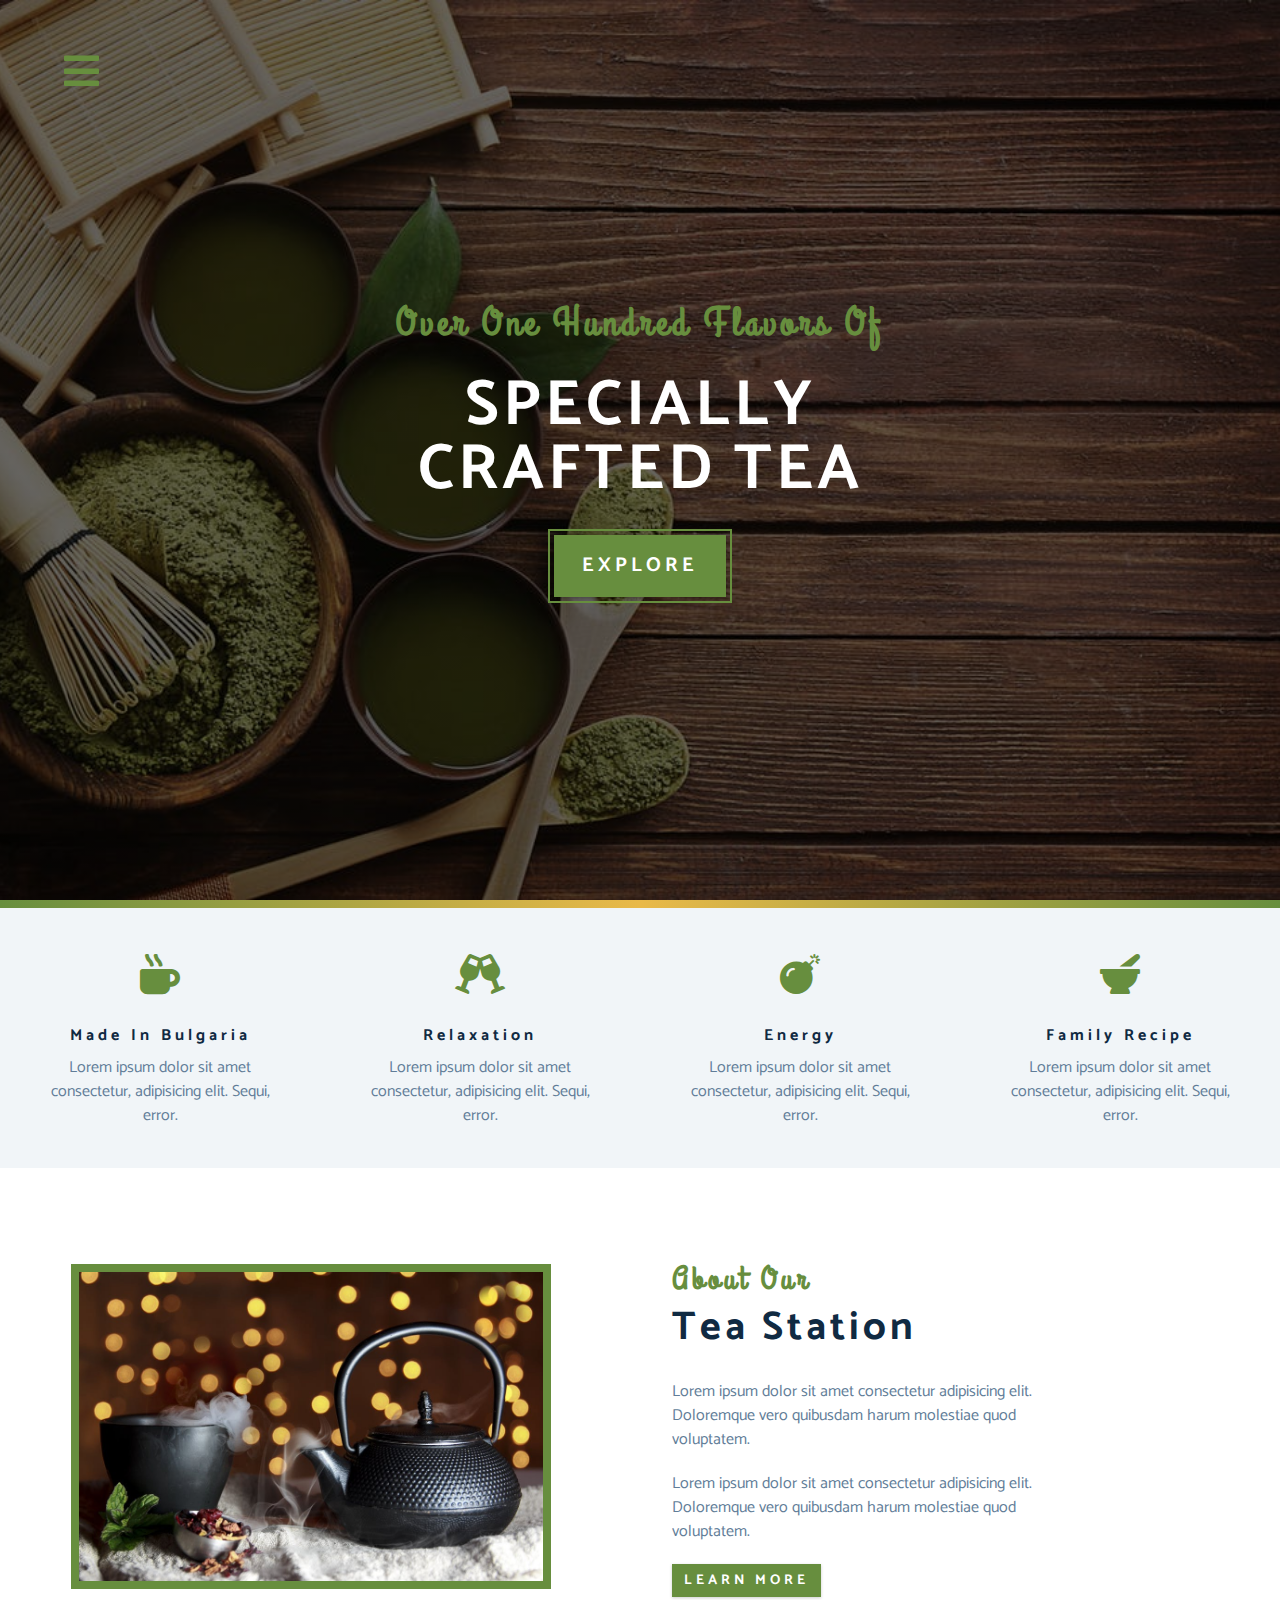
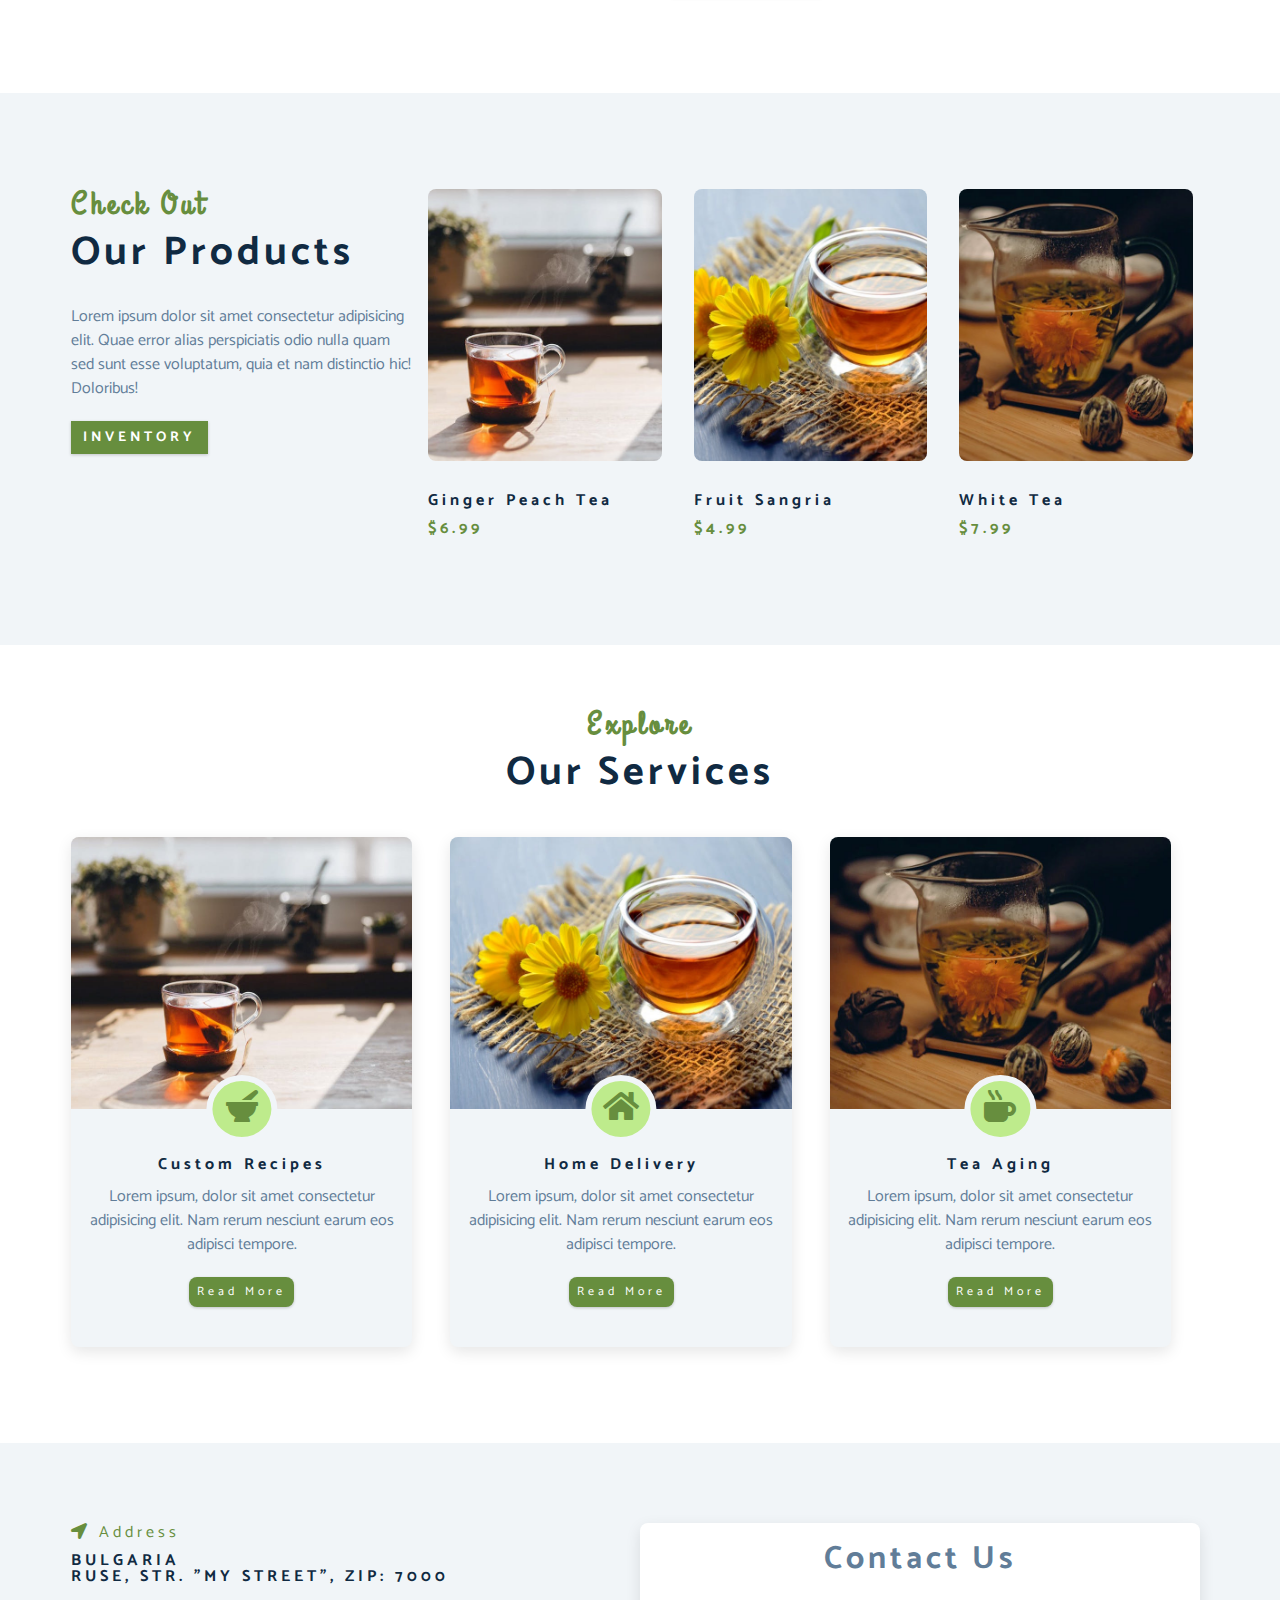
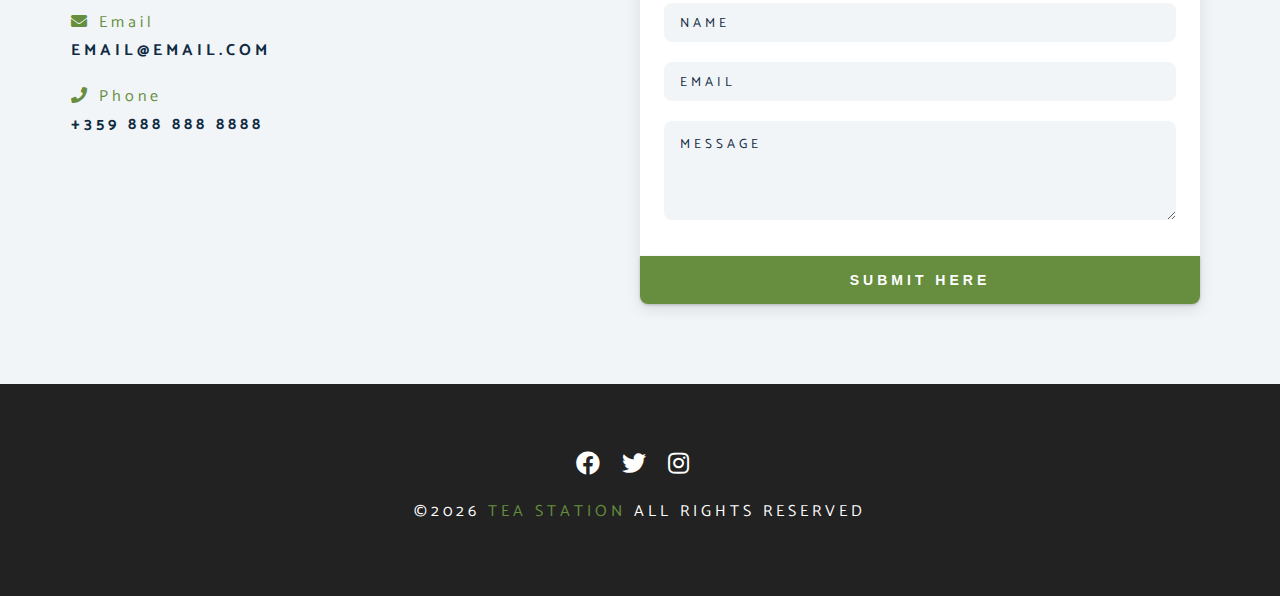
<file: index.html>
<!DOCTYPE html>
<html lang="en">
  <head>
    <meta charset="UTF-8" />
    <meta name="viewport" content="width=device-width, initial-scale=1.0" />
    <meta http-equiv="X-UA-Compatible" content="ie=edge" />
    <title>Tea Station</title>
    <!-- font-awesome -->
    <link
      rel="stylesheet"
      href="./fontawesome-free-5.12.1-web/css/all.min.css"
    />
    <!-- custom css -->
    <link rel="stylesheet" href="./css/styles.css" />
  </head>

  <body>
    <!-- nav button -->
    <span class="nav-btn" id="nav-btn">
      <i class="fas fa-bars"></i>
    </span>
    <!-- navbar -->
    <nav class="navbar" id="navbar">
      <div class="navbar-header">
        <span class="nav-close" id="nav-close">
          <i class="fas fa-times"></i>
        </span>
      </div>
      <ul class="nav-items">
        <li><a href="./index.html" class="nav-link">home</a></li>
        <li><a href="./skills.html" class="nav-link">skills</a></li>
        <li><a href="./about.html" class="nav-link">about</a></li>
        <li><a href="./products.html" class="nav-link">products</a></li>
      </ul>
    </nav>
    <!-- header -->
    <header class="header">
      <div class="banner">
        <h2>Over one hundred flavors of</h2>
        <h1>
          specially <br />
          crafted tea
        </h1>
        <a href="./skills.html" class="btn banner-btn">explore</a>
      </div>
    </header>

    <!-- content divider -->
    <div class="content-divider"></div>

    <!-- skills section -->
    <section class="skills clearfix">
      <!-- mug skill -->
      <article class="skill">
        <span class="skill-icon">
          <i class="fas fa-mug-hot"></i>
        </span>
        <h4 class="skill-title">made in Bulgaria</h4>
        <p class="skill-text">
          Lorem ipsum dolor sit amet consectetur, adipisicing elit. Sequi,
          error.
        </p>
      </article>

      <!-- glass skill -->
      <article class="skill">
        <span class="skill-icon">
          <i class="fas fa-glass-cheers"></i>
        </span>
        <h4 class="skill-title">relaxation</h4>
        <p class="skill-text">
          Lorem ipsum dolor sit amet consectetur, adipisicing elit. Sequi,
          error.
        </p>
      </article>

      <!-- bomb skill -->
      <article class="skill">
        <span class="skill-icon">
          <i class="fas fa-bomb"></i>
        </span>
        <h4 class="skill-title">energy</h4>
        <p class="skill-text">
          Lorem ipsum dolor sit amet consectetur, adipisicing elit. Sequi,
          error.
        </p>
      </article>

      <!-- 4 skill -->
      <article class="skill">
        <span class="skill-icon">
          <i class="fas fa-mortar-pestle"></i>
        </span>
        <h4 class="skill-title">family recipe</h4>
        <p class="skill-text">
          Lorem ipsum dolor sit amet consectetur, adipisicing elit. Sequi,
          error.
        </p>
      </article>
    </section>

    <!-- about -->
    <section>
      <div class="section-center clearfix">
        <!-- about img -->
        <article class="about-img">
          <div class="about-picture-container">
            <img
              src="./images/about-bcg.jpeg"
              alt="tea kettle picture"
              class="about-picture"
            />
          </div>
        </article>
        <!-- about info -->
        <article class="about-info">
          <!-- section title -->
          <div class="section-title">
            <h3>about our</h3>
            <h2>tea station</h2>
          </div>
          <!-- section text -->
          <p class="about-text">
            Lorem ipsum dolor sit amet consectetur adipisicing elit. Doloremque
            vero quibusdam harum molestiae quod voluptatem.
          </p>
          <p class="about-text">
            Lorem ipsum dolor sit amet consectetur adipisicing elit. Doloremque
            vero quibusdam harum molestiae quod voluptatem.
          </p>
          <a href="./about.html" class="btn">learn more</a>
        </article>
      </div>
    </section>

    <!-- products -->
    <section class="products">
      <div class="section-center clearfix">
        <!-- product info -->
        <article class="product-info">
          <!-- section title -->
          <div class="section-title">
            <h3>check out</h3>
            <h2>our products</h2>
          </div>
          <p class="product-text">
            Lorem ipsum dolor sit amet consectetur adipisicing elit. Quae error
            alias perspiciatis odio nulla quam sed sunt esse voluptatum, quia et
            nam distinctio hic! Doloribus!
          </p>
          <a href="./products.html" class="btn">inventory</a>
        </article>
        <!-- product inventory -->
        <article class="product-inventory clearfix">
          <!-- product peach-->
          <div class="product">
            <img
              src="./images/product-1.jpeg"
              alt="product picture"
              class="product-img"
            />
            <h4 class="product-title">ginger peach tea</h4>
            <h4 class="product-price">$6.99</h4>
          </div>

          <!-- product sangria-->
          <div class="product">
            <img
              src="./images/product-2.jpeg"
              alt="product picture"
              class="product-img"
            />
            <h4 class="product-title">fruit sangria</h4>
            <h4 class="product-price">$4.99</h4>
          </div>

          <!-- product white tea-->
          <div class="product">
            <img
              src="./images/product-3.jpeg"
              alt="product picture"
              class="product-img"
            />
            <h4 class="product-title">white tea</h4>
            <h4 class="product-price">$7.99</h4>
          </div>
        </article>
      </div>
    </section>

    <!-- services -->
    <section class="services">
      <!-- section title -->
      <div class="section-title services-title">
        <h3>explore</h3>
        <h2>our services</h2>
      </div>
      <!-- services cards -->
      <div class="section-center clearfix">
        <!-- single card -->
        <article class="service-card">
          <!-- image container -->
          <div class="service-img-container">
            <!-- image -->
            <img
              src="./images/product-1.jpeg"
              alt="service image"
              class="service-img"
            />
            <!-- service icon -->
            <span class="service-icon">
              <i class="fas fa-mortar-pestle fa-fw"></i>
            </span>
          </div>
          <!-- service info -->
          <div class="service-info">
            <h4>custom recipes</h4>
            <p>
              Lorem ipsum, dolor sit amet consectetur adipisicing elit. Nam
              rerum nesciunt earum eos adipisci tempore.
            </p>
            <a href="product.html" class="btn service-btn">read more</a>
          </div>
        </article>

        <!-- single card two -->
        <article class="service-card">
          <!-- image container -->
          <div class="service-img-container">
            <!-- image -->
            <img
              src="./images/product-2.jpeg"
              alt="service image"
              class="service-img"
            />
            <!-- service icon -->
            <span class="service-icon">
              <i class="fas fa-home fa-fw"></i>
            </span>
          </div>
          <!-- service info -->
          <div class="service-info">
            <h4>home delivery</h4>
            <p>
              Lorem ipsum, dolor sit amet consectetur adipisicing elit. Nam
              rerum nesciunt earum eos adipisci tempore.
            </p>
            <a href="product.html" class="btn service-btn">read more</a>
          </div>
        </article>

        <!-- single card three -->
        <article class="service-card">
          <!-- image container -->
          <div class="service-img-container">
            <!-- image -->
            <img
              src="./images/product-3.jpeg"
              alt="service image"
              class="service-img"
            />
            <!-- service icon -->
            <span class="service-icon">
              <i class="fas fa-mug-hot fa-fw"></i>
            </span>
          </div>
          <!-- service info -->
          <div class="service-info">
            <h4>tea aging</h4>
            <p>
              Lorem ipsum, dolor sit amet consectetur adipisicing elit. Nam
              rerum nesciunt earum eos adipisci tempore.
            </p>
            <a href="product.html" class="btn service-btn">read more</a>
          </div>
        </article>
      </div>
    </section>

    <!-- contacts -->
    <section class="contact">
      <div class="section-center clearfix">
        <!-- contact info -->
        <article class="contact-info">
          <!-- contact address -->
          <div class="contact-item">
            <h4 class="contact-title">
              <span class="contact-icon">
                <i class="fas fa-location-arrow"></i>
              </span>
              address
            </h4>
            <h4 class="contact-text">
              Bulgaria <br />
              Ruse, str. "My street", zip: 7000
            </h4>
          </div>
          <!-- contact item email-->
          <div class="contact-item">
            <h4 class="contact-title">
              <span class="contact-icon">
                <i class="fas fa-envelope"></i>
              </span>
              email
            </h4>
            <h4 class="contact-text">email@email.com</h4>
          </div>
          <!-- contact phone -->
          <div class="contact-item">
            <h4 class="contact-title">
              <span class="contact-icon">
                <i class="fas fa-phone"></i>
              </span>
              phone
            </h4>
            <h4 class="contact-text">+359 888 888 8888</h4>
          </div>
        </article>

        <!-- contact form -->
        <article class="contact-form">
          <h3>contact us</h3>
          <!-- <form action="https://formspree.io/f/xjvpykye" method="POST"> -->
          <form name="tea-station-contact" netlify>
            <div class="form-group">
              <!-- inputs -->
              <input
                type="text"
                placeholder="name"
                class="form-control"
                name="name"
              />
              <input
                type="email"
                placeholder="email"
                class="form-control"
                name="email"
              />
              <textarea
                name="message"
                placeholder="message"
                class="form-control"
                rows="5"
              ></textarea>
            </div>
            <!-- button submit -->
            <button type="submit" class="submit-btn btn">submit here</button>
          </form>
        </article>
      </div>
    </section>

    <!-- footer -->
    <footer class="footer">
      <div class="section-center">
        <!-- social icons -->
        <div class="social-icons">
          <!-- facebook -->
          <a href="#" class="social-icon">
            <i class="fab fa-facebook"></i>
          </a>
          <!-- twitter -->
          <a href="#" class="social-icon">
            <i class="fab fa-twitter"></i>
          </a>
          <!-- instagram -->
          <a href="#" class="social-icon">
            <i class="fab fa-instagram"></i>
          </a>
        </div>
        <h4 class="footer-text">
          &copy;<span id="date"></span>
          <span class="company">tea station</span>
          <span>all rights reserved</span>
        </h4>
      </div>
    </footer>
    <script src="./app.js"></script>
  </body>
</html>
</file>
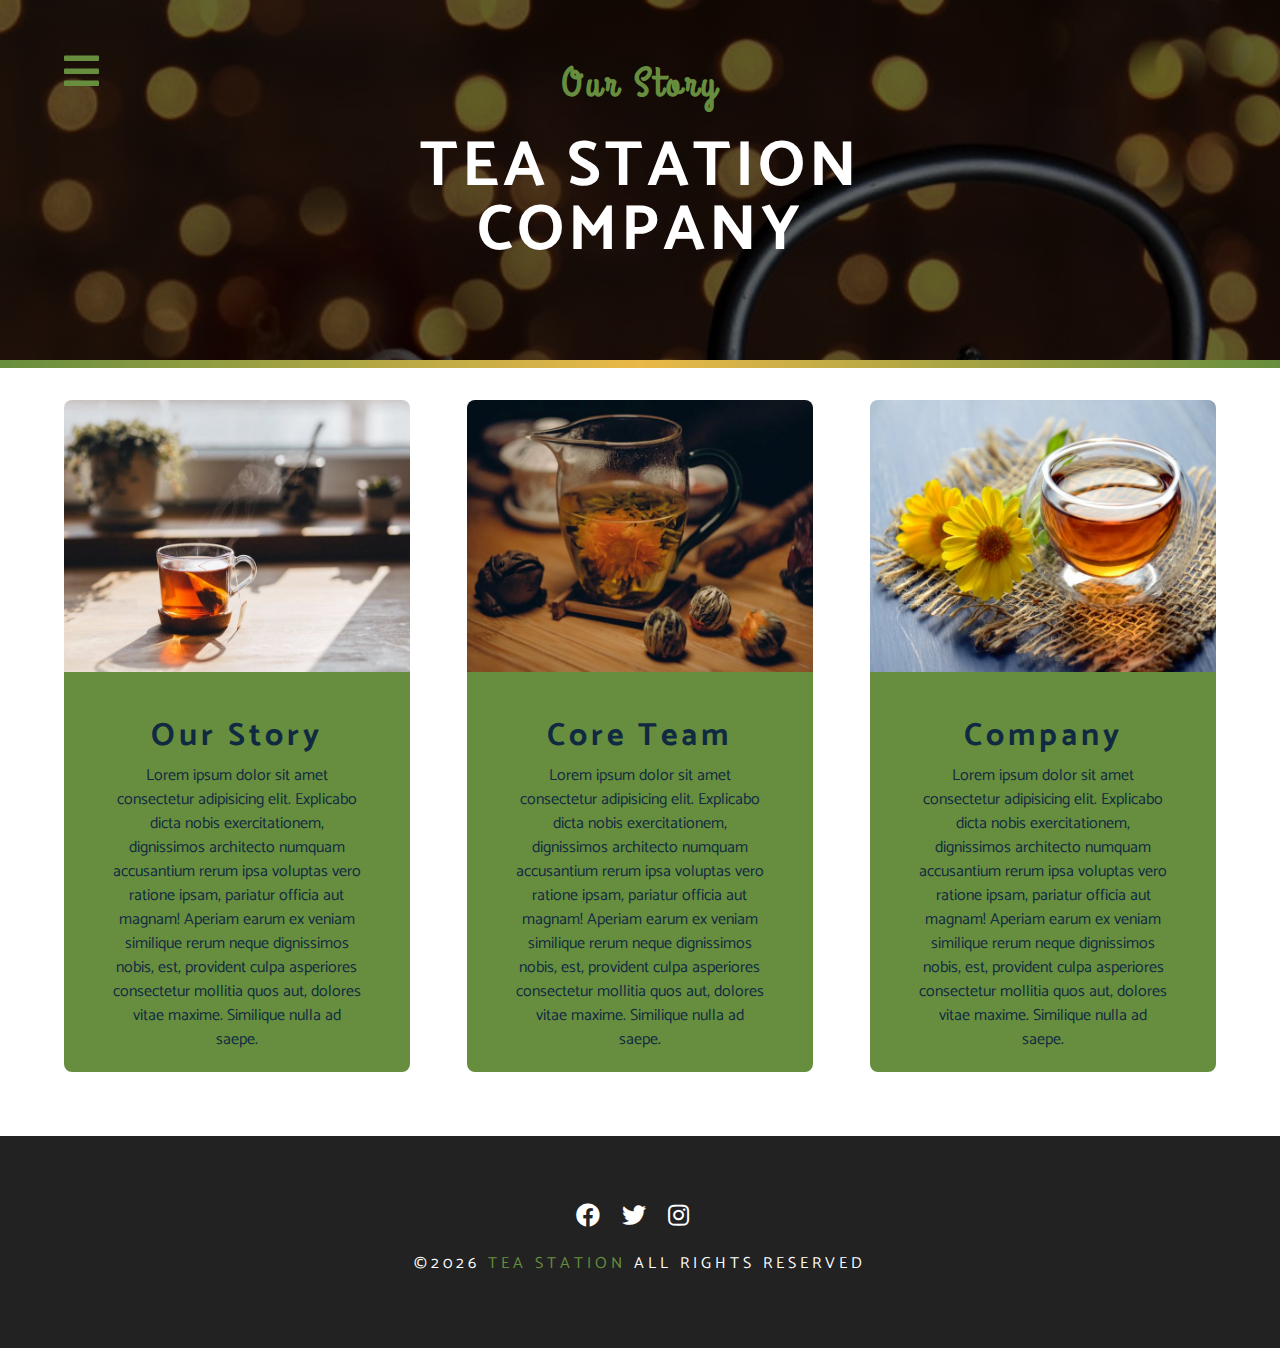
<file: about.html>
<!DOCTYPE html>
<html lang="en">
  <head>
    <meta charset="UTF-8" />
    <meta name="viewport" content="width=device-width, initial-scale=1.0" />
    <meta http-equiv="X-UA-Compatible" content="ie=edge" />
    <title>Tea Station</title>
    <!-- font-awesome -->
    <link
      rel="stylesheet"
      href="./fontawesome-free-5.12.1-web/css/all.min.css"
    />
    <!-- custom css -->
    <link rel="stylesheet" href="./css/styles.css" />
  </head>

  <body>
    <!-- nav button -->
    <span class="nav-btn" id="nav-btn">
      <i class="fas fa-bars"></i>
    </span>
    <!-- navbar -->
    <nav class="navbar" id="navbar">
      <div class="navbar-header">
        <span class="nav-close" id="nav-close">
          <i class="fas fa-times"></i>
        </span>
      </div>
      <ul class="nav-items">
        <li><a href="index.html" class="nav-link">home</a></li>
        <li><a href="skills.html" class="nav-link">skills</a></li>
        <li><a href="./aout.html" class="nav-link">about</a></li>
        <li><a href="products.html" class="nav-link">products</a></li>
      </ul>
    </nav>
    <!-- header -->
    <header class="about-header">
      <div class="banner">
        <h2>our story</h2>
        <h1>
          tea station <br />
          company
        </h1>
      </div>
    </header>
    <!--end of header -->

    <!-- content divider -->
    <div class="content-divider"></div>

    <section class="about-page clearfix">
      <!-- about card -->
      <article class="about-card">
        <div class="about-picture-page">
          <img src="./images/product-1.jpeg" alt="story" />
        </div>
        <div class="about-card-info">
          <h3>Our Story</h3>
          <p>
            Lorem ipsum dolor sit amet consectetur adipisicing elit. Explicabo
            dicta nobis exercitationem, dignissimos architecto numquam
            accusantium rerum ipsa voluptas vero ratione ipsam, pariatur officia
            aut magnam! Aperiam earum ex veniam similique rerum neque
            dignissimos nobis, est, provident culpa asperiores consectetur
            mollitia quos aut, dolores vitae maxime. Similique nulla ad saepe.
          </p>
        </div>
      </article>
      <!-- end of about card -->
      <!-- about card -->
      <article class="about-card">
        <div class="about-picture-page">
          <img src="./images/product-3.jpeg" alt="team" />
        </div>
        <div class="about-card-info">
          <h3>Core Team</h3>
          <p>
            Lorem ipsum dolor sit amet consectetur adipisicing elit. Explicabo
            dicta nobis exercitationem, dignissimos architecto numquam
            accusantium rerum ipsa voluptas vero ratione ipsam, pariatur officia
            aut magnam! Aperiam earum ex veniam similique rerum neque
            dignissimos nobis, est, provident culpa asperiores consectetur
            mollitia quos aut, dolores vitae maxime. Similique nulla ad saepe.
          </p>
        </div>
      </article>
      <!-- end of about card -->
      <!-- about card -->
      <article class="about-card">
        <div class="about-picture-page">
          <img src="./images/product-2.jpeg" alt="company" />
        </div>
        <div class="about-card-info">
          <h3>Company</h3>
          <p>
            Lorem ipsum dolor sit amet consectetur adipisicing elit. Explicabo
            dicta nobis exercitationem, dignissimos architecto numquam
            accusantium rerum ipsa voluptas vero ratione ipsam, pariatur officia
            aut magnam! Aperiam earum ex veniam similique rerum neque
            dignissimos nobis, est, provident culpa asperiores consectetur
            mollitia quos aut, dolores vitae maxime. Similique nulla ad saepe.
          </p>
        </div>
      </article>
      <!-- end of about card -->
    </section>

    <!-- footer -->
    <footer class="footer">
      <div class="section-center">
        <!-- social icons -->
        <div class="social-icons">
          <!-- facebook -->
          <a href="#" class="social-icon">
            <i class="fab fa-facebook"></i>
          </a>
          <!-- twitter -->
          <a href="#" class="social-icon">
            <i class="fab fa-twitter"></i>
          </a>
          <!-- instagram -->
          <a href="#" class="social-icon">
            <i class="fab fa-instagram"></i>
          </a>
        </div>
        <h4 class="footer-text">
          &copy;<span id="date"></span>
          <span class="company">tea station</span>
          <span>all rights reserved</span>
        </h4>
      </div>
    </footer>
    <script src="./app.js"></script>
  </body>
</html>
</file>
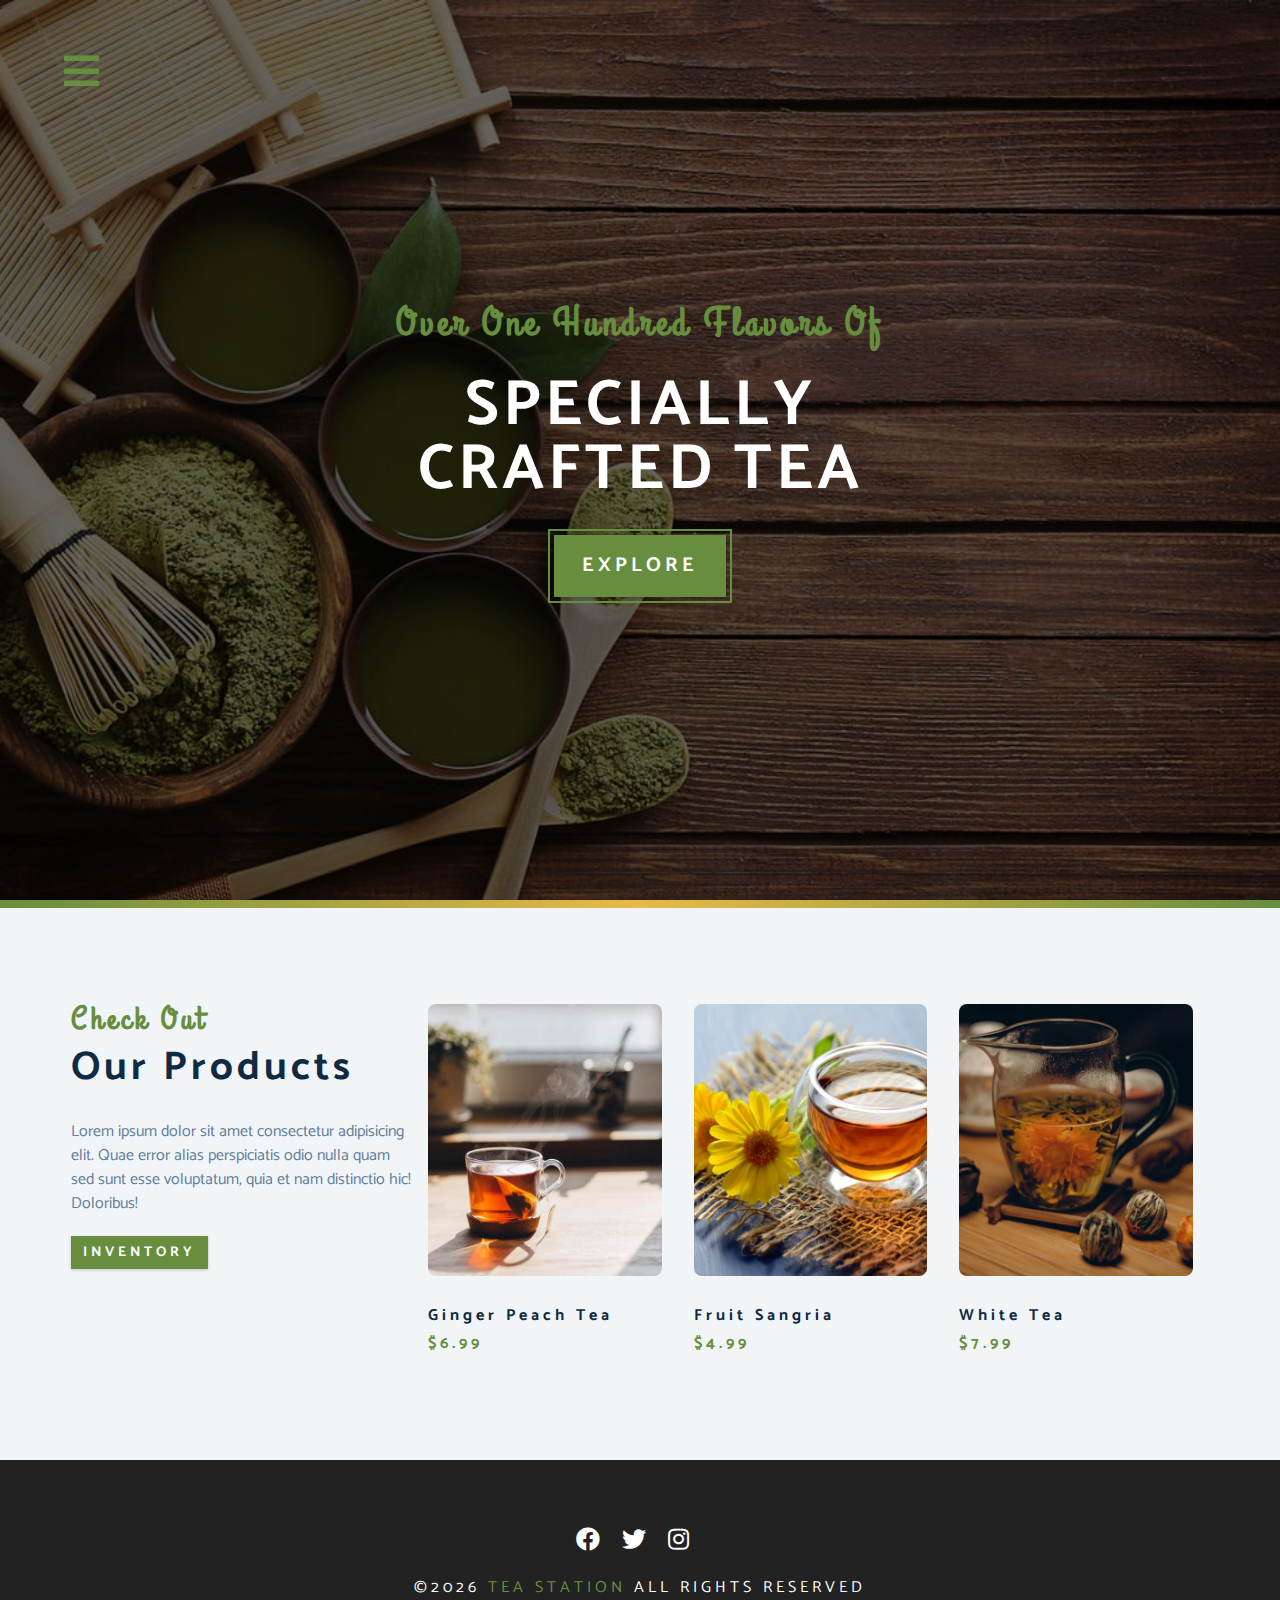
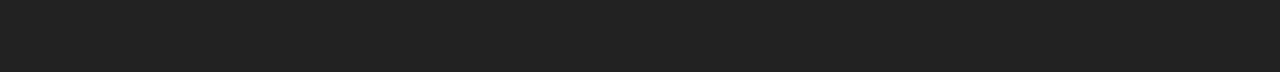
<file: products.html>
<!DOCTYPE html>
<html lang="en">
  <head>
    <meta charset="UTF-8" />
    <meta name="viewport" content="width=device-width, initial-scale=1.0" />
    <meta http-equiv="X-UA-Compatible" content="ie=edge" />
    <title>Tea Station</title>
    <!-- font-awesome -->
    <link
      rel="stylesheet"
      href="./fontawesome-free-5.12.1-web/css/all.min.css"
    />
    <!-- custom css -->
    <link rel="stylesheet" href="./css/styles.css" />
  </head>

  <body>
    <!-- nav button -->
    <span class="nav-btn" id="nav-btn">
      <i class="fas fa-bars"></i>
    </span>
    <!-- navbar -->
    <nav class="navbar" id="navbar">
      <div class="navbar-header">
        <span class="nav-close" id="nav-close">
          <i class="fas fa-times"></i>
        </span>
      </div>
      <ul class="nav-items">
        <li><a href="index.html" class="nav-link">home</a></li>
        <li><a href="./skills.html" class="nav-link">skills</a></li>
        <li><a href="./about.html" class="nav-link">about</a></li>
        <li><a href="products.html" class="nav-link">products</a></li>
      </ul>
    </nav>
    <!-- header -->
    <header class="header">
      <div class="banner">
        <h2>Over one hundred flavors of</h2>
        <h1>
          specially <br />
          crafted tea
        </h1>
        <a href="./skills.html" class="btn banner-btn">explore</a>
      </div>
    </header>

    <!-- content divider -->
    <div class="content-divider"></div>

    <!-- products -->
    <section class="products">
      <div class="section-center clearfix">
        <!-- product info -->
        <article class="product-info">
          <!-- section title -->
          <div class="section-title">
            <h3>check out</h3>
            <h2>our products</h2>
          </div>
          <p class="product-text">
            Lorem ipsum dolor sit amet consectetur adipisicing elit. Quae error
            alias perspiciatis odio nulla quam sed sunt esse voluptatum, quia et
            nam distinctio hic! Doloribus!
          </p>
          <a href="./products.html" class="btn">inventory</a>
        </article>
        <!-- product inventory -->
        <article class="product-inventory clearfix">
          <!-- product peach-->
          <div class="product">
            <img
              src="./images/product-1.jpeg"
              alt="product picture"
              class="product-img"
            />
            <h4 class="product-title">ginger peach tea</h4>
            <h4 class="product-price">$6.99</h4>
          </div>

          <!-- product sangria-->
          <div class="product">
            <img
              src="./images/product-2.jpeg"
              alt="product picture"
              class="product-img"
            />
            <h4 class="product-title">fruit sangria</h4>
            <h4 class="product-price">$4.99</h4>
          </div>

          <!-- product white tea-->
          <div class="product">
            <img
              src="./images/product-3.jpeg"
              alt="product picture"
              class="product-img"
            />
            <h4 class="product-title">white tea</h4>
            <h4 class="product-price">$7.99</h4>
          </div>
        </article>
      </div>
    </section>
    <!-- footer -->
    <footer class="footer">
      <div class="section-center">
        <!-- social icons -->
        <div class="social-icons">
          <!-- facebook -->
          <a href="#" class="social-icon">
            <i class="fab fa-facebook"></i>
          </a>
          <!-- twitter -->
          <a href="#" class="social-icon">
            <i class="fab fa-twitter"></i>
          </a>
          <!-- instagram -->
          <a href="#" class="social-icon">
            <i class="fab fa-instagram"></i>
          </a>
        </div>
        <h4 class="footer-text">
          &copy;<span id="date"></span>
          <span class="company">tea station</span>
          <span>all rights reserved</span>
        </h4>
      </div>
    </footer>
    <script src="./app.js"></script>
  </body>
</html>
</file>
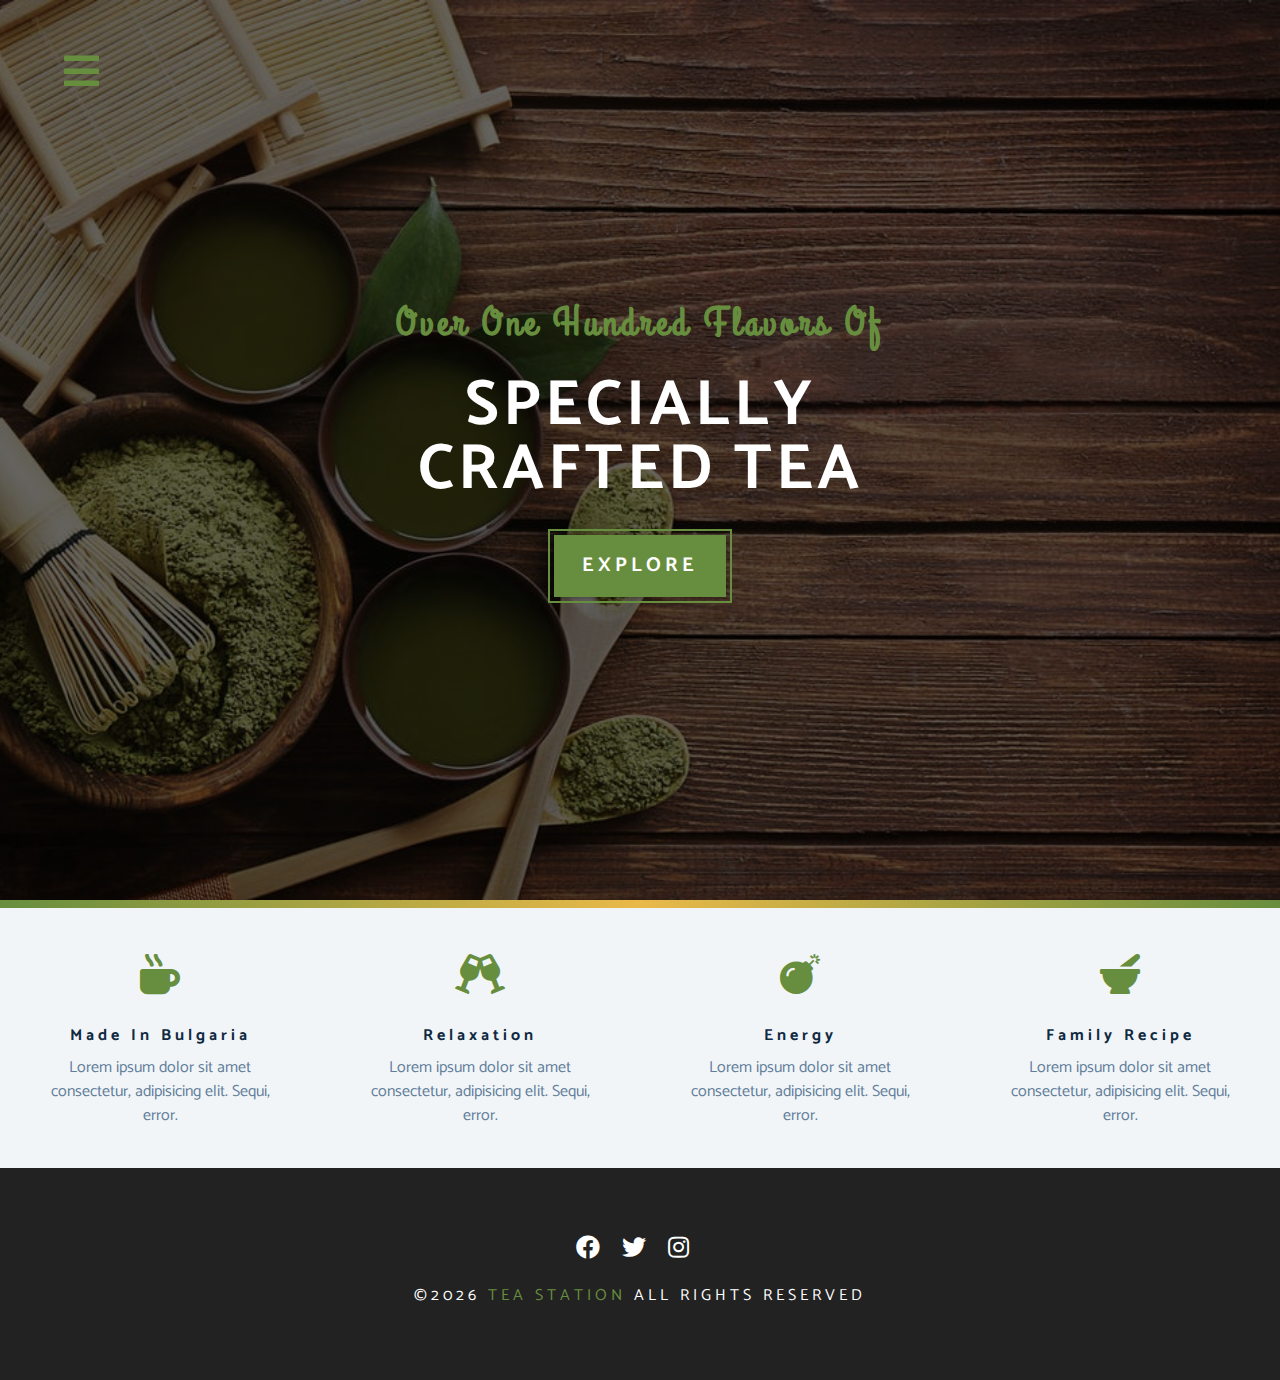
<file: skills.html>
<!DOCTYPE html>
<html lang="en">
  <head>
    <meta charset="UTF-8" />
    <meta name="viewport" content="width=device-width, initial-scale=1.0" />
    <meta http-equiv="X-UA-Compatible" content="ie=edge" />
    <title>Tea Station</title>
    <!-- font-awesome -->
    <link
      rel="stylesheet"
      href="./fontawesome-free-5.12.1-web/css/all.min.css"
    />
    <!-- custom css -->
    <link rel="stylesheet" href="./css/styles.css" />
  </head>

  <body>
    <!-- nav button -->
    <span class="nav-btn" id="nav-btn">
      <i class="fas fa-bars"></i>
    </span>
    <!-- navbar -->
    <nav class="navbar" id="navbar">
      <div class="navbar-header">
        <span class="nav-close" id="nav-close">
          <i class="fas fa-times"></i>
        </span>
      </div>
      <ul class="nav-items">
        <li><a href="index.html" class="nav-link">home</a></li>
        <li><a href="./skills.html" class="nav-link">skills</a></li>
        <li><a href="./about.html" class="nav-link">about</a></li>
        <li><a href="products.html" class="nav-link">products</a></li>
      </ul>
    </nav>
    <!-- header -->
    <header class="header">
      <div class="banner">
        <h2>Over one hundred flavors of</h2>
        <h1>
          specially <br />
          crafted tea
        </h1>
        <a href="./skills.html" class="btn banner-btn">explore</a>
      </div>
    </header>

    <!-- content divider -->
    <div class="content-divider"></div>

    <!-- skills section -->
    <section class="skills clearfix">
      <!-- mug skill -->
      <article class="skill">
        <span class="skill-icon">
          <i class="fas fa-mug-hot"></i>
        </span>
        <h4 class="skill-title">made in Bulgaria</h4>
        <p class="skill-text">
          Lorem ipsum dolor sit amet consectetur, adipisicing elit. Sequi,
          error.
        </p>
      </article>

      <!-- glass skill -->
      <article class="skill">
        <span class="skill-icon">
          <i class="fas fa-glass-cheers"></i>
        </span>
        <h4 class="skill-title">relaxation</h4>
        <p class="skill-text">
          Lorem ipsum dolor sit amet consectetur, adipisicing elit. Sequi,
          error.
        </p>
      </article>

      <!-- bomb skill -->
      <article class="skill">
        <span class="skill-icon">
          <i class="fas fa-bomb"></i>
        </span>
        <h4 class="skill-title">energy</h4>
        <p class="skill-text">
          Lorem ipsum dolor sit amet consectetur, adipisicing elit. Sequi,
          error.
        </p>
      </article>

      <!-- 4 skill -->
      <article class="skill">
        <span class="skill-icon">
          <i class="fas fa-mortar-pestle"></i>
        </span>
        <h4 class="skill-title">family recipe</h4>
        <p class="skill-text">
          Lorem ipsum dolor sit amet consectetur, adipisicing elit. Sequi,
          error.
        </p>
      </article>
    </section>

    <!-- footer -->
    <footer class="footer">
      <div class="section-center">
        <!-- social icons -->
        <div class="social-icons">
          <!-- facebook -->
          <a href="#" class="social-icon">
            <i class="fab fa-facebook"></i>
          </a>
          <!-- twitter -->
          <a href="#" class="social-icon">
            <i class="fab fa-twitter"></i>
          </a>
          <!-- instagram -->
          <a href="#" class="social-icon">
            <i class="fab fa-instagram"></i>
          </a>
        </div>
        <h4 class="footer-text">
          &copy;<span id="date"></span>
          <span class="company">tea station</span>
          <span>all rights reserved</span>
        </h4>
      </div>
    </footer>
    <script src="./app.js"></script>
  </body>
</html>
</file>
<file: css/styles.css>
/* 
-------------------
fonts
-------------------
! google generated font embed link

@import url('https://fonts.googleapis.com/css2?family=Catamaran:wght@400;700&family=Grand+Hotel&display=swap'); 
-------------------
 */

@import url("https://fonts.googleapis.com/css?family=Catamaran:400,700|Grand+Hotel");

/* 
-------------------
global variables
-------------------
*/
:root {
  --clr-primary: #678e3e;
  --clr-primary-light: #beeb8c;
  --clr-grey-1: #102a42;
  --clr-grey-5: #617d98;
  --clr-grey-10: #f1f5f8;
  --clr-white: #fff;
  --ff-primary: "Catamaran", sans-serif;
  --ff-secondary: "Grand Hotel", cursive;
  --transition: all 0.3s linear;
  --spacing: 0.25rem;
  --radius: 0.5rem;
}

/* 
-------------------
global settings (small screen)
-------------------
*/
* {
  margin: 0;
  padding: 0;
  box-sizing: border-box;
}

body {
  font-family: var(--ff-primary);
  background: var(--clr-white);
  color: var(--clr-grey-1);
  line-height: 1.5;
  font-size: 0.875rem;
}

a {
  text-decoration: none;
}

img {
  width: 100%;
  display: block;
}

h1,
h2,
h3,
h4 {
  letter-spacing: var(--spacing);
  text-transform: capitalize;
  line-height: 1.25;
  margin-bottom: 0.75rem;
}

h1 {
  font-size: 3rem;
}

h2 {
  font-size: 2rem;
}
h3 {
  font-size: 1.5rem;
}
h4 {
  font-size: 0.875rem;
}

p {
  margin-bottom: 1.25rem;
}

/* 
global setting (above 800px screen)
*/
@media screen and (min-width: 800px) {
  h1 {
    font-size: 4rem;
  }

  h2 {
    font-size: 2.5rem;
  }

  h3 {
    font-size: 2rem;
  }

  h4 {
    font-size: 1rem;
  }

  h1,
  h2,
  h3,
  h4 {
    line-height: 1;
  }

  body {
    font-size: 1rem;
  }
}

.btn {
  text-transform: uppercase;
  background: var(--clr-primary);
  color: var(--clr-white);
  padding: 0.375rem 0.75rem;
  letter-spacing: var(--spacing);
  display: inline-block;
  font-weight: 700;
  transition: var(--transition);
  font-size: 0.875rem;
  border: none;
  cursor: pointer;
  box-shadow: 0 1px 3px rgba(0, 0, 0, 0.2);
}

.btn:hover {
  color: var(--clr-primary);
  background: var(--clr-primary-light);
}

.clearfix::after,
.clearfix::before {
  content: "";
  clear: both;
  display: table;
}

.section-title h3 {
  font-family: var(--ff-secondary);
  color: var(--clr-primary);
}

.section-title {
  margin-bottom: 2rem;
}

.section-center {
  padding: 4rem 0;
  width: 85vw;
  margin: 0 auto;
  max-width: 1170px;
}

@media screen and (min-width: 992px) {
  .section-center {
    width: 95vw;
    padding: 4rem 1rem;
  }
}

/* 
-------------------
animation
-------------------
*/
@-webkit-keyframes bounce {
  0% {
    transform: scale(1);
  }
  50% {
    transform: scale(1.5);
  }
  100% {
    transform: scale(1);
  }
}
@keyframes bounce {
  0% {
    transform: scale(1);
  }
  50% {
    transform: scale(1.5);
  }
  100% {
    transform: scale(1);
  }
}

@-webkit-keyframes slideFromRight {
  0% {
    transform: translateX(1000px);
    opacity: 0;
  }
  50% {
    transform: translateX(-200px);
    opacity: 0.5;
  }
  75% {
    transform: translateX(50px);
    opacity: 0.75;
  }
  100% {
    transform: translateX(0px);
    opacity: 1;
  }
}

@keyframes slideFromRight {
  0% {
    transform: translateX(1000px);
    opacity: 0;
  }
  50% {
    transform: translateX(-200px);
    opacity: 0.5;
  }
  75% {
    transform: translateX(50px);
    opacity: 0.75;
  }
  100% {
    transform: translateX(0px);
    opacity: 1;
  }
}

@-webkit-keyframes slideFromLeft {
  0% {
    transform: translateX(-1000px);
    opacity: 0;
  }
  50% {
    transform: translateX(200px);
    opacity: 0.5;
  }
  75% {
    transform: translateX(-50px);
    opacity: 0.75;
  }
  100% {
    transform: translateX(0px);
    opacity: 1;
  }
}

@keyframes slideFromLeft {
  0% {
    transform: translateX(-1000px);
    opacity: 0;
  }
  50% {
    transform: translateX(200px);
    opacity: 0.5;
  }
  75% {
    transform: translateX(-50px);
    opacity: 0.75;
  }
  100% {
    transform: translateX(0px);
    opacity: 1;
  }
}

@-webkit-keyframes show {
  0% {
    transform: scale(1.2);
    opacity: 0;
  }
  50% {
    transform: scale(1.5);
    opacity: 0.5;
  }
  100% {
    transform: scale(1);
    opacity: 1;
  }
}

@keyframes show {
  0% {
    transform: scale(1.2);
    opacity: 0;
  }
  50% {
    transform: scale(1.5);
    opacity: 0.5;
  }
  100% {
    transform: scale(1);
    opacity: 1;
  }
}

/* 
-------------------
navbar
-------------------
*/
.nav-btn {
  position: fixed;
  top: 5%;
  left: 5%;
  font-size: 2.5rem;
  color: var(--clr-primary);
  z-index: 1;
  cursor: pointer;
  /* animation */
  -webkit-animation: bounce 2s ease infinite;
  animation: bounce 2s ease infinite;
}

.navbar {
  position: fixed;
  top: 0;
  left: 0;
  right: 0;
  bottom: 0;
  /* instead right and bottom 
width: 100%; 
height: 100%; */
  background: var(--clr-grey-10);
  z-index: 2;
  /* hide navbar */
  transform: translateX(-100%);
  transition: var(--transition);
}

.showNav {
  transform: translateX(0);
}

.navbar-header {
  text-align: right;
  padding-right: 1rem;
}

.nav-close {
  font-size: 2.5rem;
  cursor: pointer;
  color: #f29c9c;
  transition: var(--transition);
}

.nav-close:hover {
  color: #bb2525;
}

.nav-items {
  list-style-type: none;
}

.nav-link {
  display: block;
  font-size: 1.5rem;
  padding: 0.25rem 1rem;
  text-transform: uppercase;
  letter-spacing: var(--spacing);
  color: var(--clr-grey-5);
  transition: var(--transition);
}

.nav-link:hover {
  background: var(--clr-primary-light);
  color: var(--clr-primary);
  padding-left: 1.5rem;
  border-left: 0.5rem solid var(--clr-primary);
}

@media screen and (min-width: 768px) {
  .navbar {
    width: 30vw;
    max-width: 20rem;
  }
}
/* 
-------------------
header
-------------------
*/
.header {
  min-height: 100vh;
  background: linear-gradient(rgba(0, 0, 0, 0.6), rgba(0, 0, 0, 0.6)),
    url("../images/main-bcg.jpeg") center/cover no-repeat fixed;
  position: relative;
  /* animation */
  overflow-x: hidden;
}

.about-header {
  min-height: 40vh;
  background: linear-gradient(rgba(0, 0, 0, 0.6), rgba(0, 0, 0, 0.6)),
    url("../images/about-bcg.jpeg") bottom/cover no-repeat fixed;
  position: relative;
  /* animation */
  overflow-x: hidden;
}

.banner {
  text-align: center;
  position: absolute;
  top: 50%;
  left: 50%;
  transform: translate(-50%, -50%);
}

.banner h2 {
  font-family: var(--ff-secondary);
  color: var(--clr-primary);
  /* animation */
  -webkit-animation: slideFromRight 5s ease-in-out 1;
  animation: slideFromRight 5s ease-in-out 1;
}

.banner h1 {
  text-transform: uppercase;
  color: var(--clr-white);
  /* margin:2rem 0; */
  margin-top: 2rem;
  margin-bottom: 2rem;
  /* animation */
  -webkit-animation: slideFromLeft 5s ease-in-out 1;
  animation: slideFromLeft 5s ease-in-out 1;
}

.banner-btn {
  outline: 0.125rem solid var(--clr-primary);
  outline-offset: 0.25rem;
  font-size: 1.25rem;
  padding: 1rem 1.75rem;
  /* animation */
  -webkit-animation: show 5s linear 1;
  animation: show 5s linear 1;
}

/* 
-------------------
content divider
-------------------
*/
.content-divider {
  height: 0.5rem;
  background: linear-gradient(
    to left,
    var(--clr-primary),
    #e9b949,
    var(--clr-primary)
  );
}

/* 
-------------------
skills section
-------------------
*/
.skills {
  background: var(--clr-grey-10);
}

.skill {
  padding: 2.5rem;
  text-align: center;
  transition: var(--transition);
}

.skill-icon {
  font-size: 2.5rem;
  margin-bottom: 1.25rem;
  transition: var(--transition);
  display: inline-block;
  color: var(--clr-primary);
}

.skill-text {
  color: var(--clr-grey-5);
  max-width: 17rem;
  margin: 0 auto;
}

.skill:hover {
  background: var(--clr-white);
  box-shadow: 0 2px var(--clr-primary);
}
.skill:hover .skill-icon {
  transform: translateY(-5px);
}

@media screen and (min-width: 576px) {
  .skill {
    float: left;
    width: 50%;
  }
}

@media screen and (min-width: 1200px) {
  .skill {
    width: 25%;
  }
}

/* 
-------------------
about
-------------------
*/
.about-img,
.about-info {
  padding: 2rem 0;
}

.about-picture-container {
  background: var(--clr-primary);
  border: 0.5rem solid var(--clr-primary);
  max-width: 30rem;
  /* extra staff hide picture outside container */
  overflow: hidden;
}

.about-picture {
  transition: var(--transition);
}

.about-picture-container:hover .about-picture {
  opacity: 0.5;
  transform: scale(1.2);
}

.about-text {
  max-width: 26rem;
  color: var(--clr-grey-5);
}

@media screen and (min-width: 992px) {
  .about-img,
  .about-info {
    float: left;
    width: 50%;
  }

  .about-info {
    padding-left: 2rem;
  }
}

/* 
-------------------
products section
-------------------
*/
.products {
  background: var(--clr-grey-10);
}

.products article {
  padding: 2rem 0;
}

.product-text {
  color: var(--clr-grey-5);
  max-width: 26rem;
}

.product {
  margin-bottom: 2rem;
}

.product-img {
  border-radius: var(--radius);
  margin-bottom: 2rem;
  height: 17rem;
  -o-object-fit: cover;
  object-fit: cover;
}

.product-price {
  color: var(--clr-primary);
}

@media screen and (min-width: 768px) {
  .product {
    float: left;
    width: 50%;
    padding-right: 2rem;
  }
}

@media screen and (min-width: 992px) {
  .product {
    width: 33.33%;
  }
}

@media screen and (min-width: 1200px) {
  .product-info {
    float: left;
    width: 30%;
  }

  .product-inventory {
    float: left;
    width: 70%;
  }

  .product {
    margin-bottom: 0;
    padding: 0 1rem;
  }
}

/* 
-------------------
services
-------------------
*/
.services-title {
  margin-top: 4rem;
  margin-bottom: -4rem;
  text-align: center;
}

.service-card {
  margin: 2rem 0;
  background: var(--clr-grey-10);
  border-radius: var(--radius);
  box-shadow: 0 5px 15px rgba(0, 0, 0, 0.1);
  transition: var(--transition);
}

.service-card:hover {
  transform: scale(1.02);
  box-shadow: 0 5px 15px rgba(0, 0, 0, 0.2);
}

.service-img {
  height: 17rem;
  -o-object-fit: cover;
  object-fit: cover;
  border-top-left-radius: var(--radius);
  border-top-right-radius: var(--radius);
}

.service-info {
  text-align: center;
  padding: 3rem 1rem 2.5rem 1rem;
}

.service-info p {
  max-width: 20rem;
  color: var(--clr-grey-5);
  margin: 0 auto;
}

.service-btn {
  font-size: 0.75rem;
  text-transform: capitalize;
  padding: 0.375rem 0.5rem;
  border-radius: var(--radius);
  font-weight: 400;
  margin-top: 1.25rem;
}

@media screen and (min-width: 768px) {
  .service-card {
    float: left;
    width: 45%;
    margin-right: 5%;
  }
  /* two columns */
}

@media screen and (min-width: 992px) {
  .service-card {
    width: 30%;
    margin-right: 3.333%;
  }
  /* three columns */
}

.service-img-container {
  position: relative;
}

.service-icon {
  position: absolute;
  left: 50%;
  bottom: 0;
  font-size: 2rem;
  color: var(--clr-primary);
  background: var(--clr-primary-light);
  padding: 0.25rem 0.6rem;
  border-radius: 50%;
  transform: translate(-50%, 50%);
  border: 0.375rem solid var(--clr-grey-10);
}

/* 
-------------------
contact
-------------------
*/
.contact {
  background: var(--clr-grey-10);
}
.contact-form,
.contact-info {
  margin: 1rem 0;
}

.contact-item {
  margin-bottom: 1.75rem;
}

.contact-title {
  color: var(--clr-primary);
  font-weight: 400;
}

.contact-text {
  text-transform: uppercase;
}

.contact-form {
  background: var(--clr-white);
  border-radius: var(--radius);
  text-align: center;
  box-shadow: 0 5px 15px rgba(0, 0, 0, 0.1);
  max-width: 35rem;
  transition: var(--transition);
}

.contact-form:hover {
  box-shadow: 0 5px 15px rgba(0, 0, 0, 0.2);
}

.contact-form h3 {
  padding-top: 1.25rem;
  color: var(--clr-grey-5);
}

.form-group {
  padding: 1rem 1.5rem;
}

.form-control {
  display: block;
  width: 100%;
  padding: 0.75rem 1rem;
  border: none;
  margin-bottom: 1.25rem;
  background: var(--clr-grey-10);
  border-radius: var(--radius);
  text-transform: uppercase;
  letter-spacing: var(--spacing);
}
/* in some browsers placeholders not inherited font, transform spacing... */
.form-control::-webkit-input-placeholder {
  font-family: var(--ff-primary);
  color: var(--clr-grey-1);
  text-transform: uppercase;
  letter-spacing: var(--spacing);
}
.form-control::-moz-placeholder {
  font-family: var(--ff-primary);
  color: var(--clr-grey-1);
  text-transform: uppercase;
  letter-spacing: var(--spacing);
}
.form-control:-ms-input-placeholder {
  font-family: var(--ff-primary);
  color: var(--clr-grey-1);
  text-transform: uppercase;
  letter-spacing: var(--spacing);
}
.form-control::-ms-input-placeholder {
  font-family: var(--ff-primary);
  color: var(--clr-grey-1);
  text-transform: uppercase;
  letter-spacing: var(--spacing);
}
.form-control::placeholder {
  font-family: var(--ff-primary);
  color: var(--clr-grey-1);
  text-transform: uppercase;
  letter-spacing: var(--spacing);
}

.submit-btn {
  display: block;
  width: 100%;
  padding: 1rem;
  border-bottom-left-radius: var(--radius);
  border-bottom-right-radius: var(--radius);
}

@media screen and (min-width: 992px) {
  .contact-form,
  .contact-info {
    float: left;
    width: 50%;
  }
}

/* 
-------------------
footer
-------------------
*/
.footer {
  background: #222;
  text-align: center;
}

.social-icon {
  color: var(--clr-white);
  font-size: 1.5rem;
  margin-right: 1rem;
  transition: var(--transition);
}

.footer-text {
  margin-top: 1.25rem;
  text-transform: uppercase;
  color: var(--clr-white);
  font-weight: 400;
}

.company {
  color: var(--clr-primary);
}

/* 
-------------------
About-Page
-------------------
*/
.about-page {
  width: 90vw;
  margin: 2rem auto;
}

.about-card {
  color: var(--clr-grey-1);
  margin-bottom: 2rem;
  border-radius: var(--radius);
  transition: var(--transition);
}

.about-card:hover {
  box-shadow: 0 5px 15px rgba(0, 0, 0, 0.5);
}

.about-picture-page img {
  border-top-left-radius: var(--radius);
  border-top-right-radius: var(--radius);
  object-fit: cover;
  height: 17rem;
}

.about-card-info {
  max-height: 25rem;
  background-color: var(--clr-primary);
  border-bottom-left-radius: var(--radius);
  border-bottom-right-radius: var(--radius);
  text-align: center;
  padding: 1rem 3rem;
}

.about-card-info h3 {
  margin-top: 2rem;
}

@media screen and (min-width: 768px) {
  .about-card {
    float: left;
    width: 47.5%;
  }
  .about-card:first-child {
    margin-right: 5%;
  }
}

@media screen and (min-width: 1170px) {
  .about-card {
    width: 30%;
    margin-right: 5%;
  }
  .about-card:last-child {
    margin-right: 0;
  }
}
</file>
